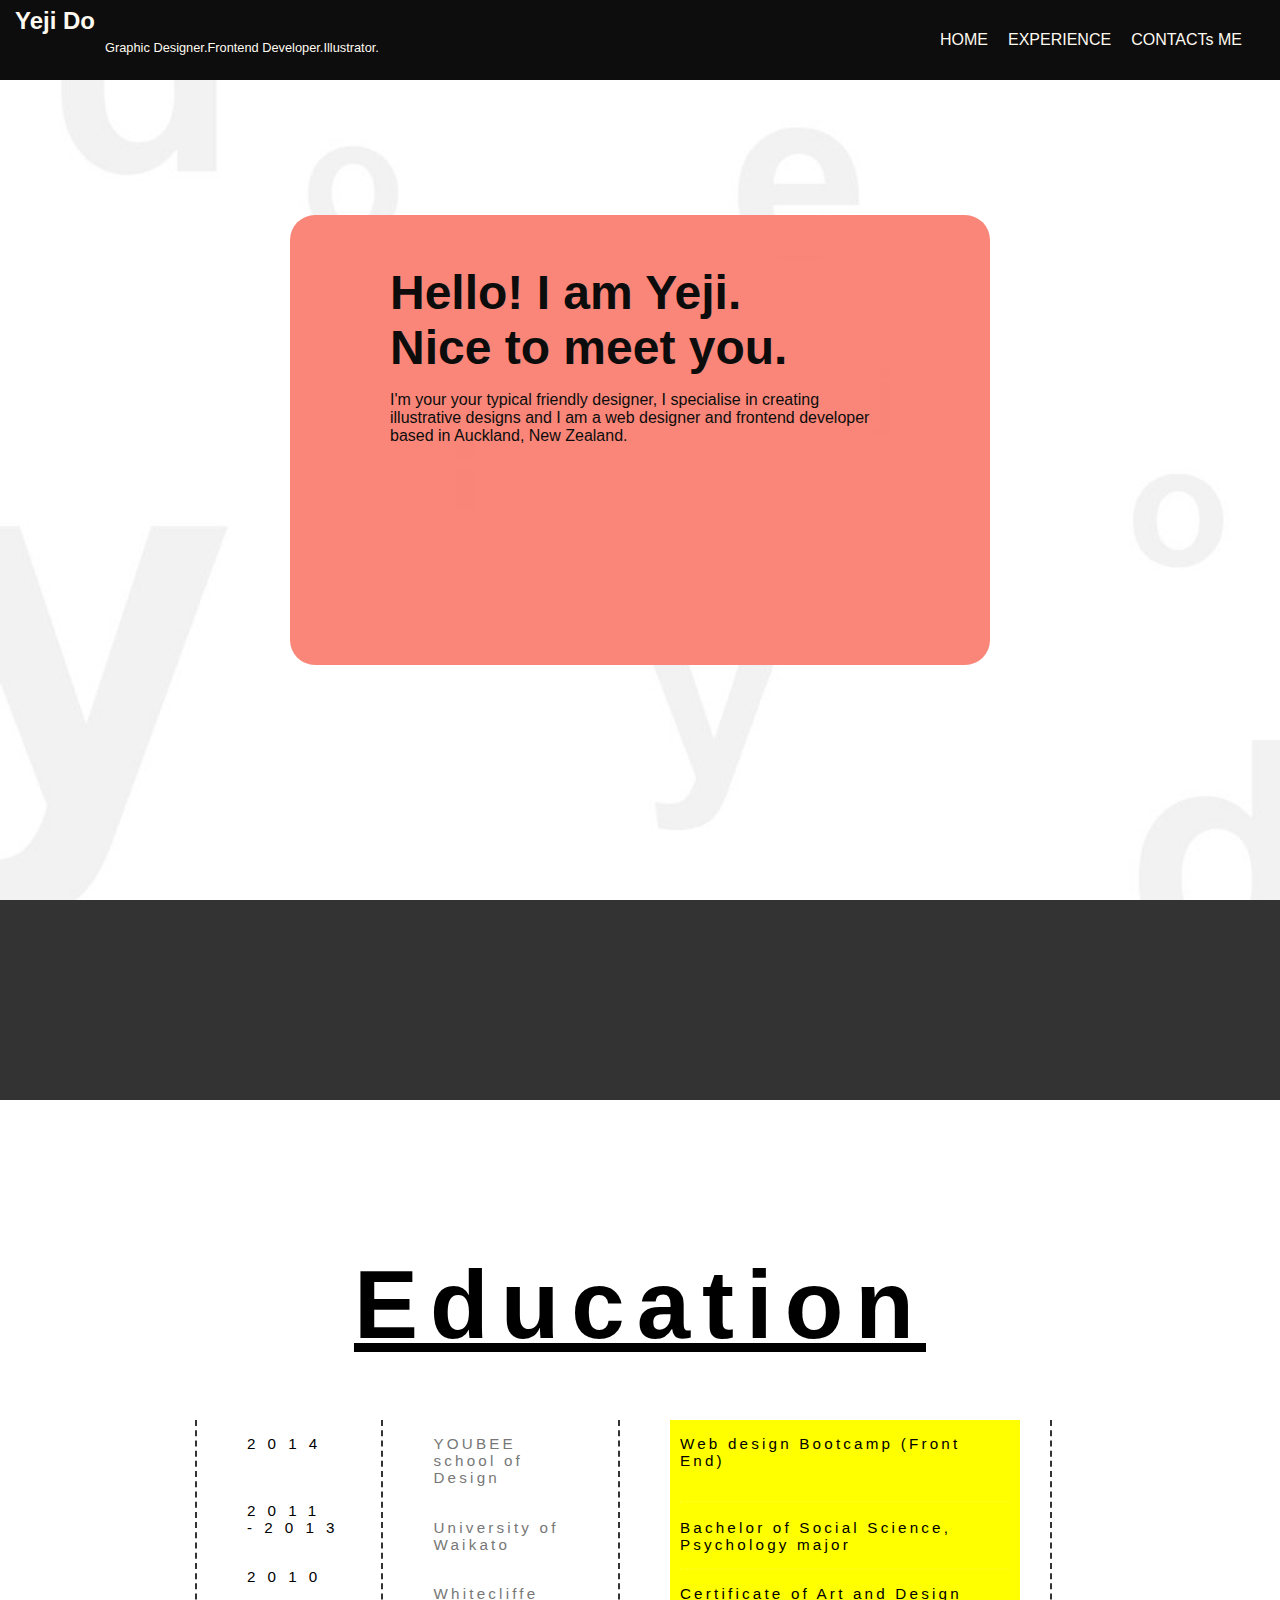
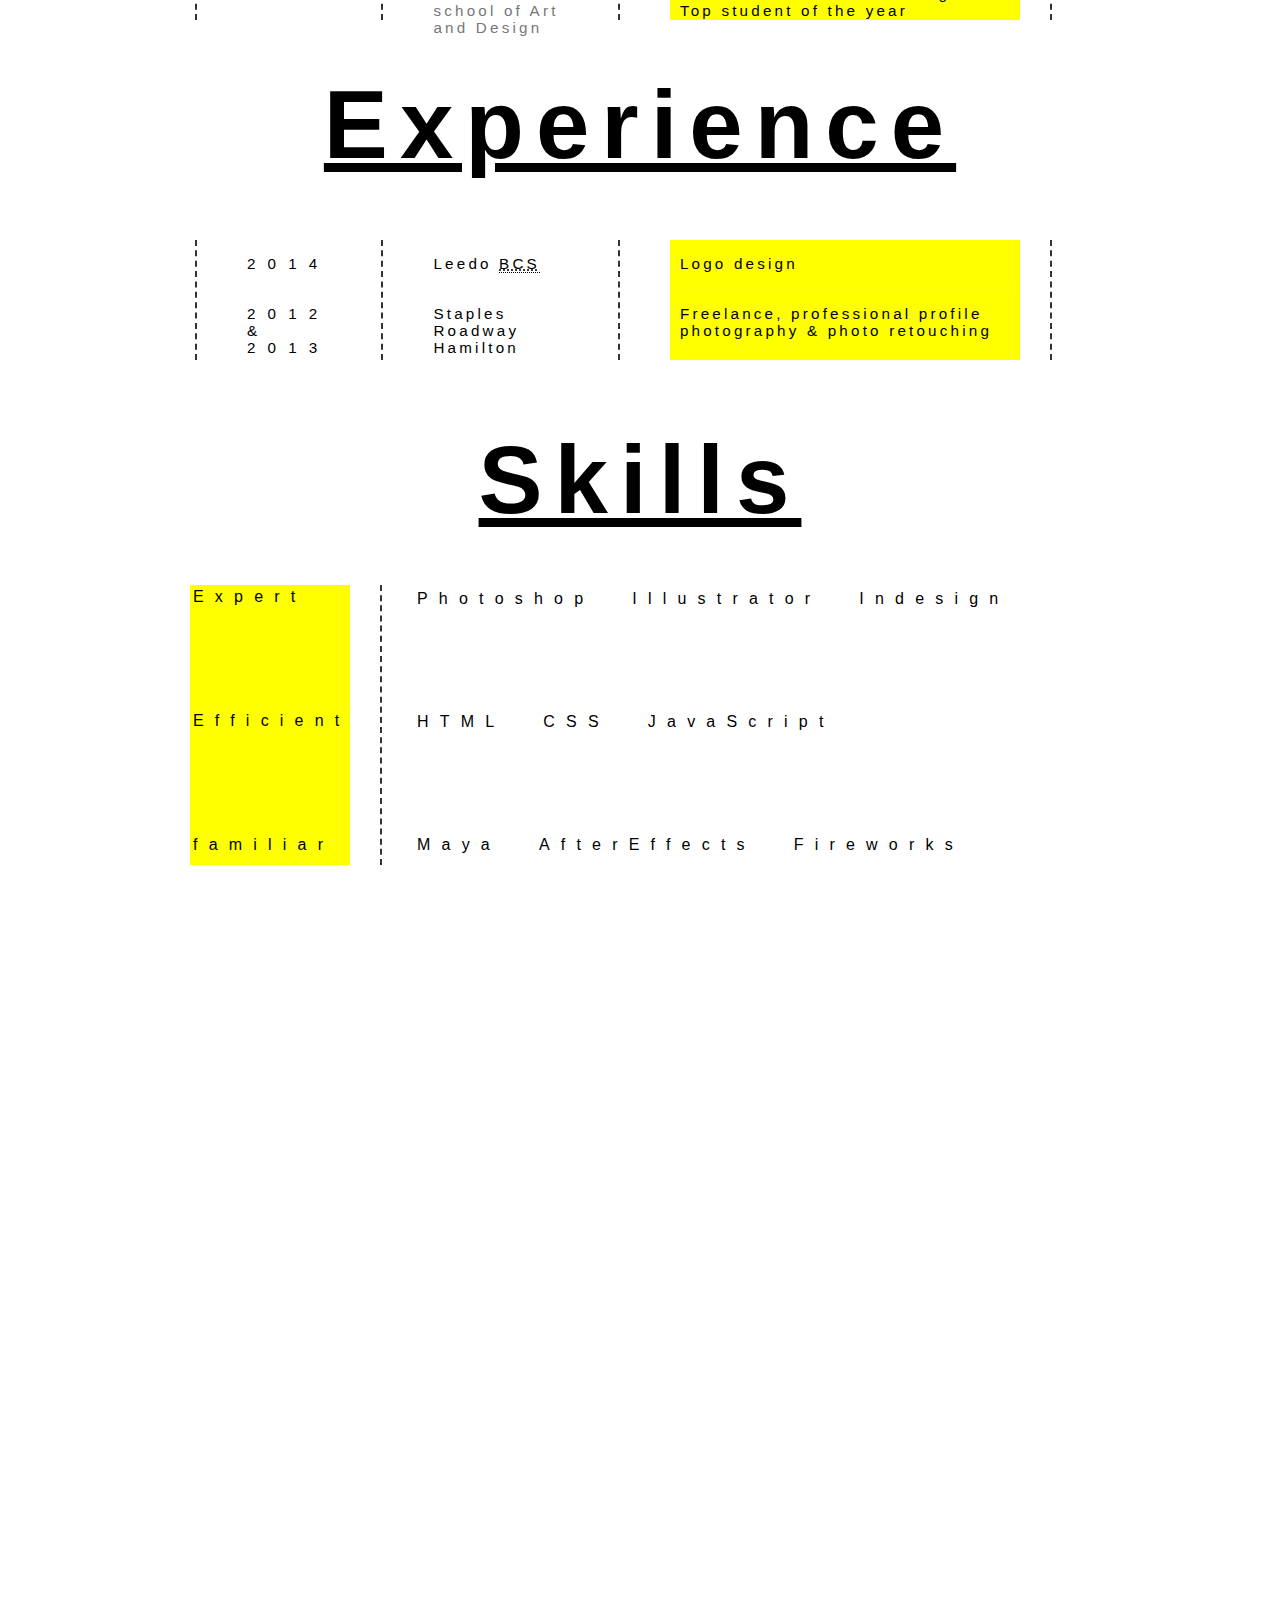
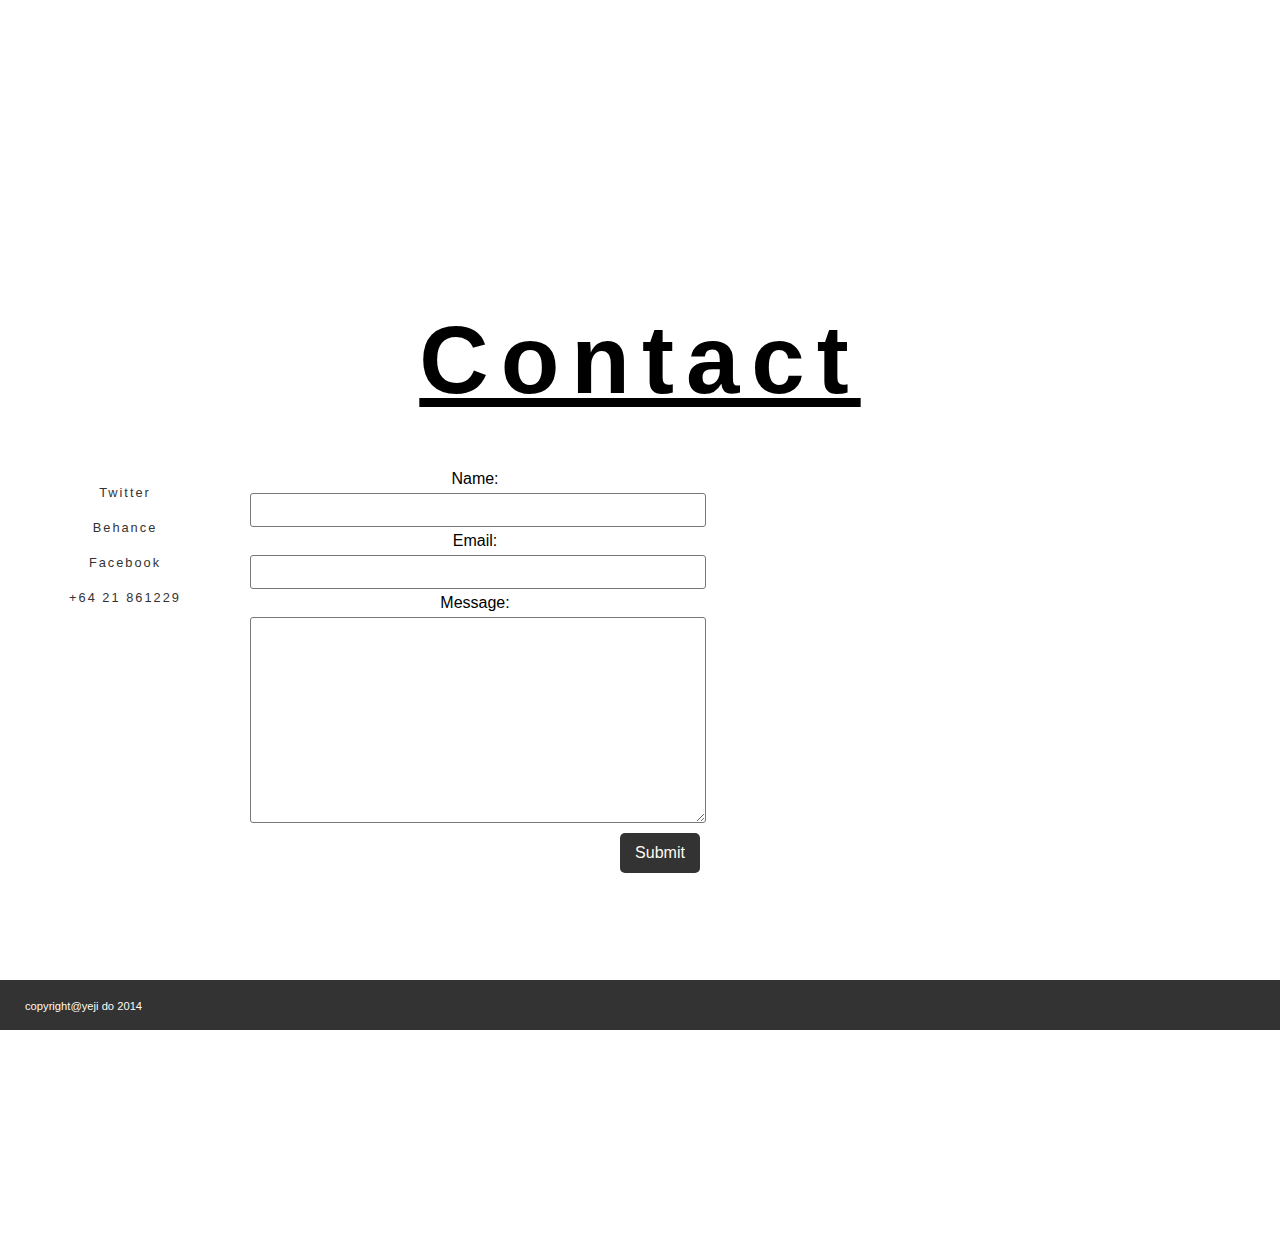
<file: index.html>
<!DOCTYPE html>
<html class="clearfix">
<head>

<title>Yeji Do Portfolio - Auckland, New Zealand</title>
<link rel="stylesheet" href="css/normalize.css">
<link rel="stylesheet" href="css/main.css">
</head>

<body>
<nav>
	
	<div class="logo-wrap">
		<h1>Yeji Do</h1>
		<p>Graphic Designer.Frontend Developer.Illustrator.</p>
	</div>

	<div class="button-wrap clearfix">
		<p><a href="#hello">HOME</a></p>
		<p><a href="#experience">EXPERIENCE</a></p>
		<p><a href="#contact"> CONTACTs ME</a></p>
		
	</div>
</nav>

<!-- Line starts- INTRODUCTION			 -->
	<div class="container">
		<section id="hello">
				<div class="hello-text-box">
					<div class="greetings">
						<h1>Hello! I am Yeji.  </h1> 
						<h1> Nice to meet you. </h1>
						
					
						<p>I'm your your typical friendly designer, I specialise in creating illustrative designs and I am a web designer and frontend developer based in Auckland, New Zealand. </p>
					</div>
				</div>
		</section>

				
			<div class="filler clearfix"> 
			</div>
<!-- Line ENDs- INTRODUCTION			 -->



<!-- Line starts- Main Body parts			 -->



			<div id="section2" class="main-body clearfix">	
				<section id="edu-and-exp">
					<div class="edu-position">	
						<h1 class="titles"><u>Education</u></h1>
												
						<div class="education-content clearfix">	
							<div class="dates-column">	
								<p>2014<br><br></p>
								<hr>
								<p>2011<br>-2013</span></p>
								<hr>
								<p>2010</p>
							</div>
							<div class="school-column">
								<p><a href="http://www.yoobee.ac.nz/web-design-front-end-bootcamp.html">YOUBEE school of Design</a></p>
								<hr>
								<p><a href="http://www.waikato.ac.nz/">University of Waikato</a></p>
								<hr>
								<p><a href="http://www.whitecliffe.ac.nz/">Whitecliffe school of Art and Design</a></p>
							</div>
							<div class="degree-column">
								<div class="col-wrap">
									<p> Web design Bootcamp (Front End)<br><br></p>
									<hr>
									<p> Bachelor of Social Science, Psychology major</p>
									<hr>
									<p> Certificate of Art and Design<br> Top student of the year</p>
								</div>
							</div>
						</div>
					
					
						<h1 class="titles"><u>Experience</u></h1>
						<div class="experience clearfix">
												
							<div class="dates-column">
								<p>2014</p>
								<hr>
								<p>2012 & 2013</p>
							</div>

							<div class="client-col">
								<p>Leedo <abbr title="Business Consulting Services">BCS</abbr></p>
								<hr>
								<p>Staples Roadway Hamilton</p>
							</div>

							<div class="job-col">
								<div class="col-wrap">
									<p>Logo design</p>
									<hr>
									<p>Freelance, professional profile photography & photo retouching</p>
								</div>
							</div>
						</div>
					</div>	
				</section>
			</div>

			<section class="skills clearfix">

				<h1 class="titles"><u>Skills</u></h1>
				<div class="skills-wrap clearfix">
					<div class="skill-levels">
						<ol>
							<li>Expert</li>
							<li>Efficient</li>
							<li>familiar</li>
						</ol>
					</div>
					
					<div class="programs">
						<div class="expert-list clearfix">
							<span>Photoshop</span>
							<span>Illustrator</span>
							<span>Indesign</span>
						</div>
						
						<div class="efficient-list clearfix">
							<span>HTML</span>
							<span>CSS</span>
							<span>JavaScript</span>
							
						</div>

						<div class="familiar-list clearfix">
							<span>Maya</span>
							<span>AfterEffects</span>
							<span>Fireworks</span>
						</div>
					</div>	
				</div>
			</section>



			<div class="filler-2 clearfix">
			</div>

			<section id="contact" class="contact">
					
					<h1 class="titles"><u>Contact</u></h1>
				
				<div class="container clearfix">
								
					<div class="social-media">
						<ul>
							<li class="twitter"><a href="http://www.twitter.com/yejido1">Twitter</a></li>
							<li class="behance"><a href="http://www.behance.com/doyeji1">Behance</a></li>
							<li class="facebook"><a href="http://www.facebook.com/yeji.do">Facebook</a></li>	
							<li><a href="tel:6421861229" class="call">+64 21 861229 </a></li>
						</ul>
					</div>
				

					<div id="contact-area">

						<form method="post" action="contactengine.php">
							<label for="Name" class="label">Name:</label>
							<input type="text" name="Name" id="Name"/>
							
							<label for="Email" class="label">Email:</label>
							<input type="text" name="Email" id="Email"  />
							
							<label for="Message" class="label">Message:</label>
							<textarea name="Message" rows="20" cols="20" id="Message"></textarea>

							<input type="submit" name="submit" value="Submit" class="submit-button" />
						</form>
					</div>
				</div>
			</section>

			
<!-- Line Ends-Main body parts			 -->



	<footer>
		<p> copyright@yeji do 2014</p>
	</footer>

	</div>
	
			
</body>
</html>
</file>
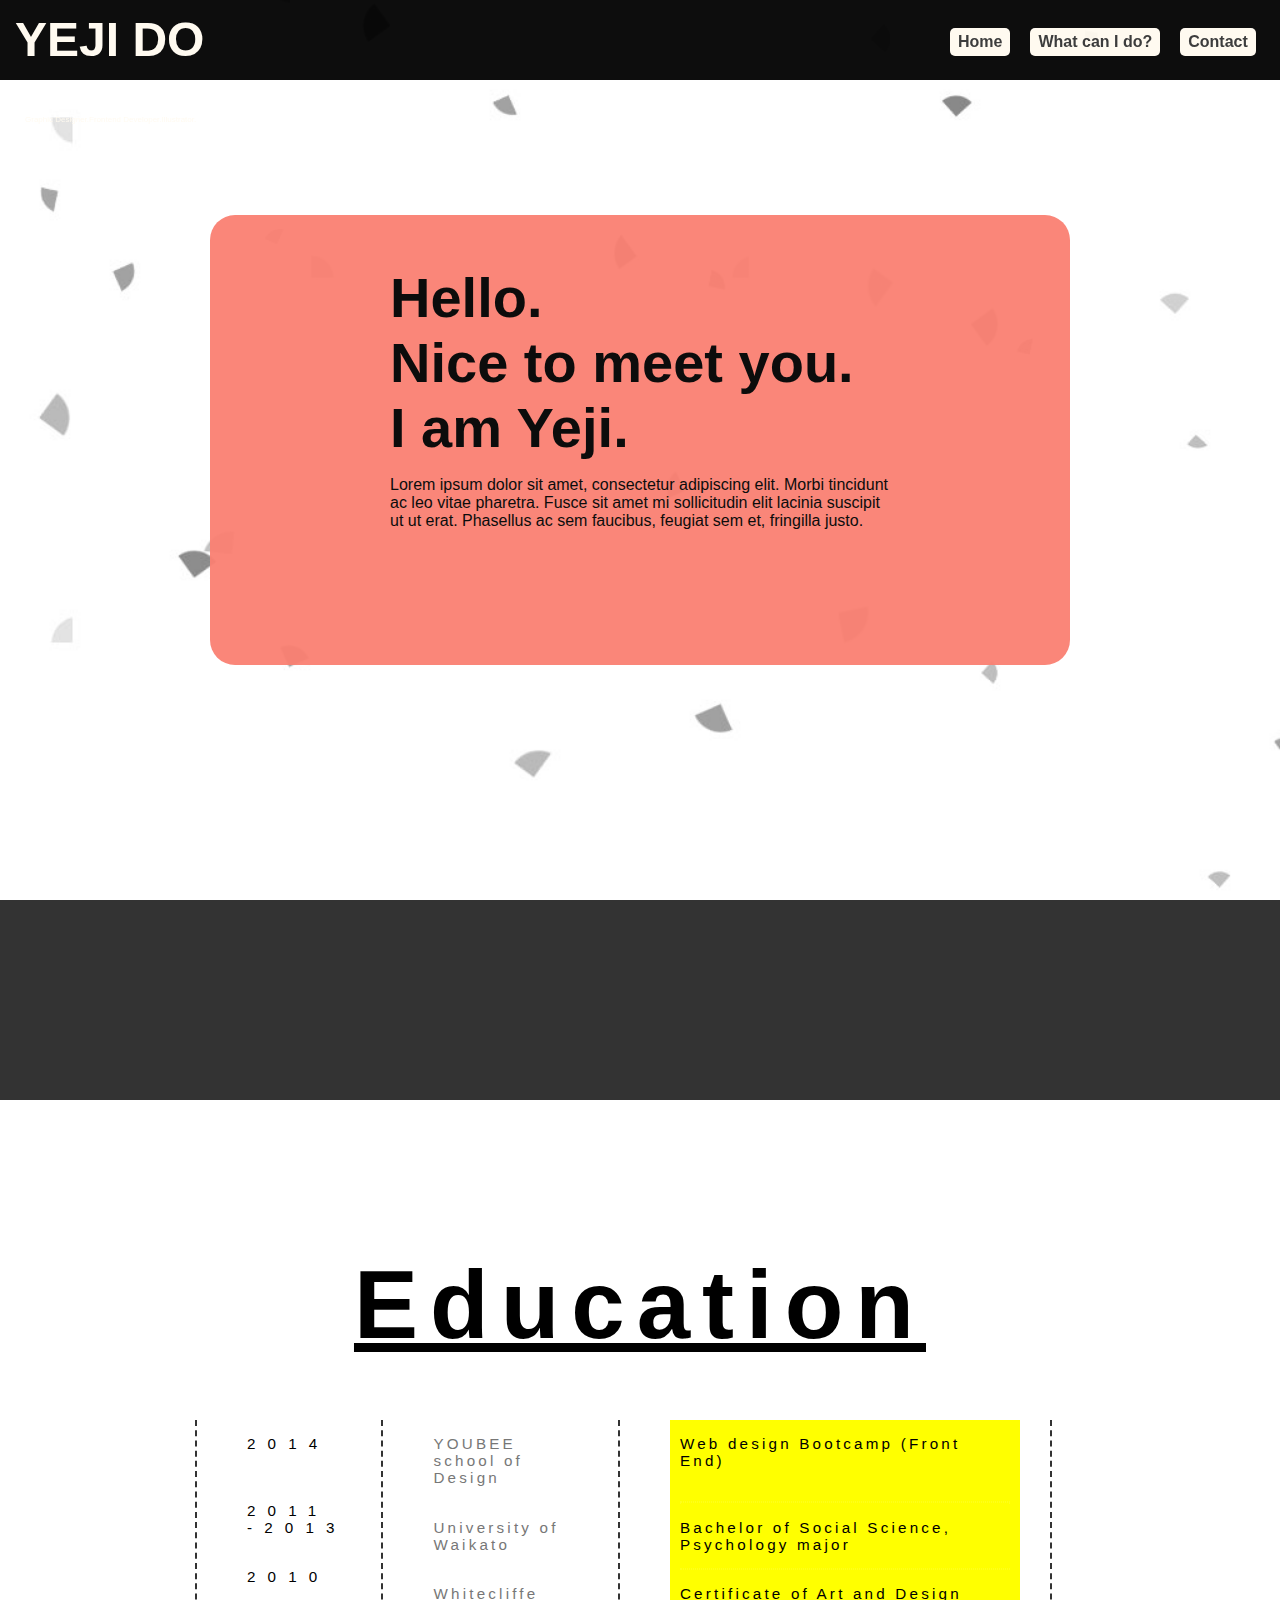
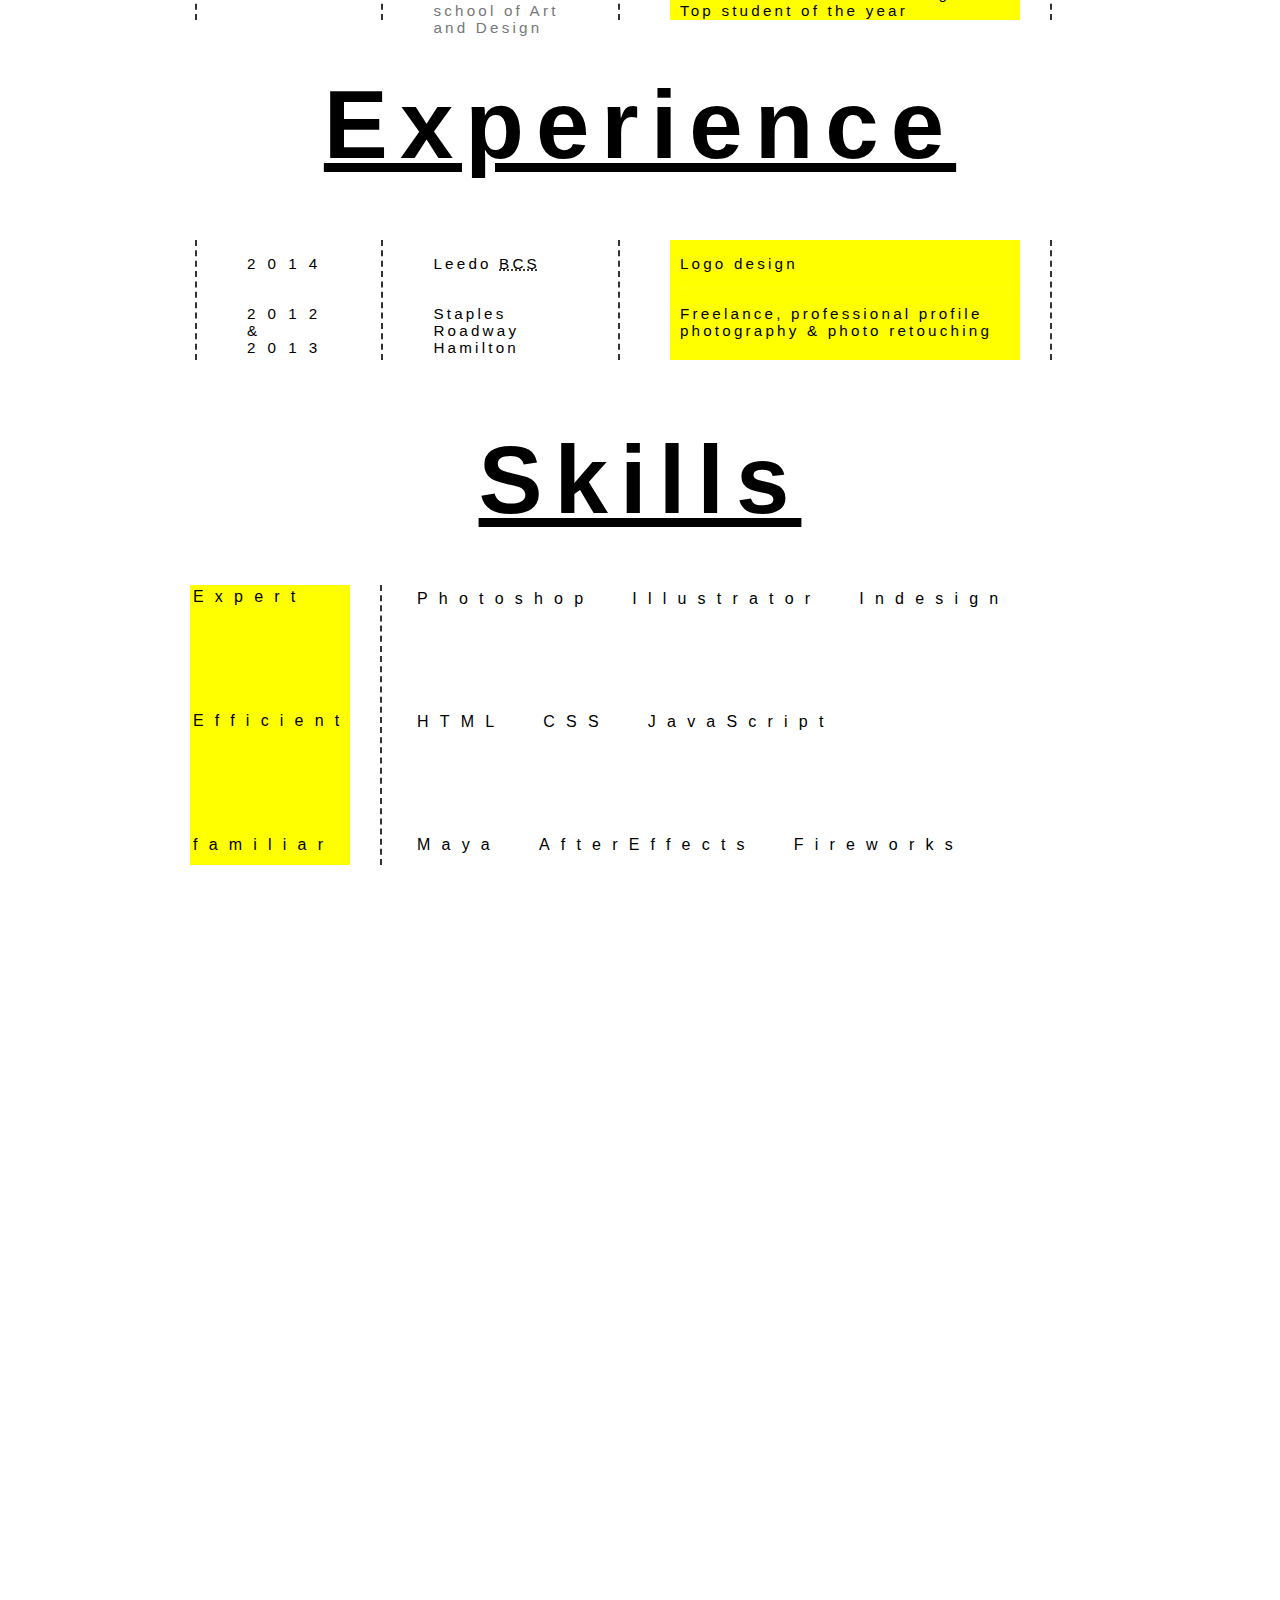
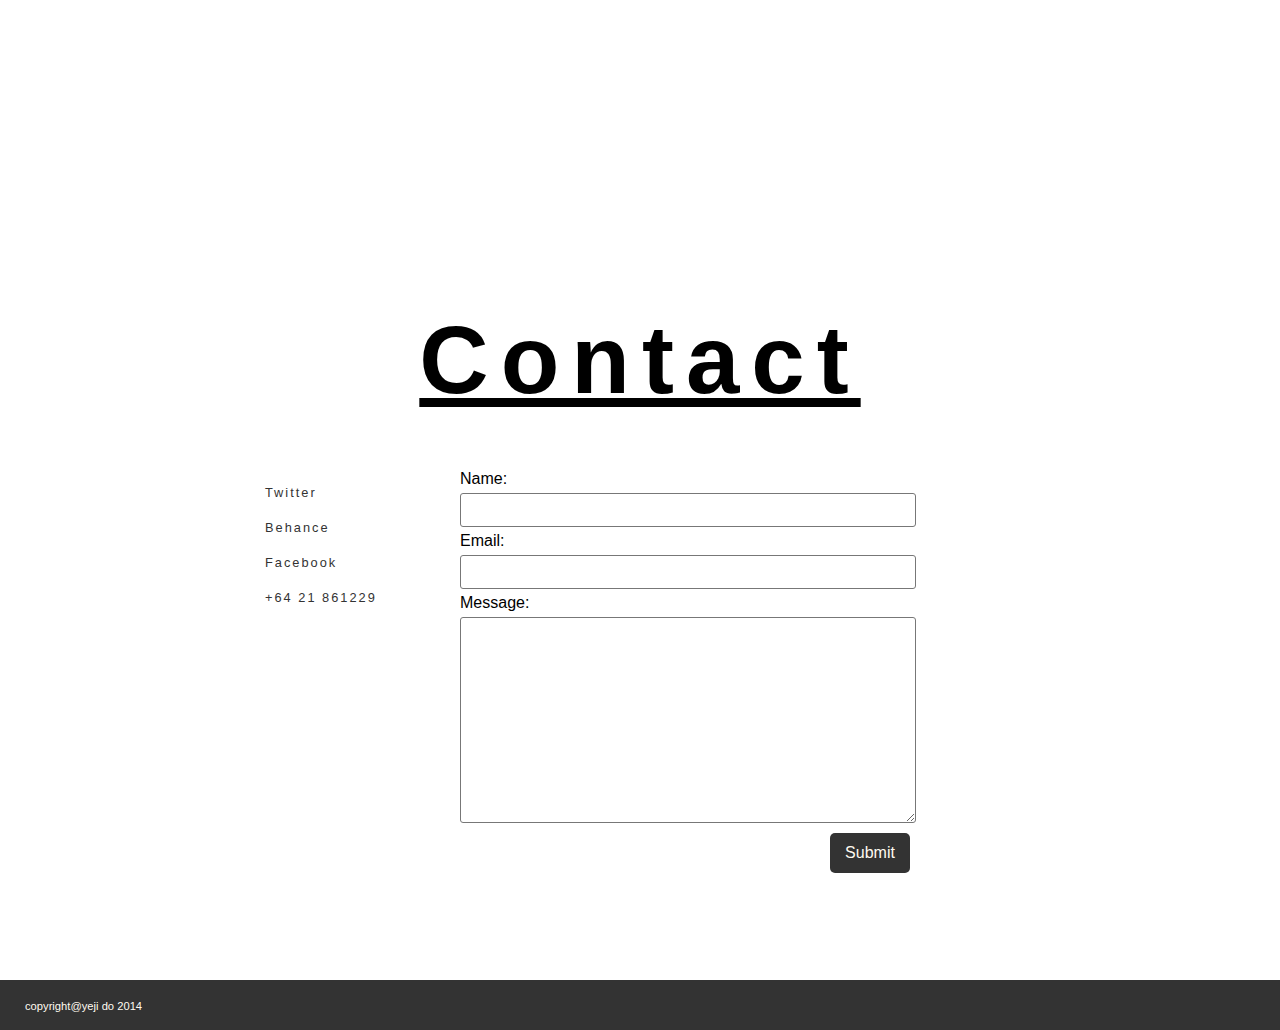
<file: float.html>
<!DOCTYPE html>
<html class="clearfix">
<head>

<title>Yeji Do Portfolio - Auckland, New Zealand</title>
<link rel="stylesheet" href="css/float.css">


</head>


<body>
		
<!-- Line starts- INTRODUCTION			 -->
	<div class="wrapper">
		<section id="hello">
				<div class="hello-text-wrap">
					<div class="greetings">
						<h1>Hello. </h1> 
						<h1> Nice to meet you. </h1>
						<h1> I am Yeji. </h1> 
					
						<p>Lorem ipsum dolor sit amet, consectetur adipiscing elit. Morbi tincidunt ac leo vitae pharetra. Fusce sit amet mi sollicitudin elit lacinia suscipit ut ut erat. Phasellus ac sem faucibus, feugiat sem et, fringilla justo.</p>
					</div>
				</div>
		</section>


			<div class="filler clearfix"> 
			</div>
<!-- Line ENDs- INTRODUCTION			 -->



<!-- Line starts- Main Body parts			 -->
			<div id="section2" class="main-body clearfix">	
				<section id="edu-and-exp">
					<div class="edu-position">	
						<h1 class="titles"><u>Education</u></h1>
												
						<div class="education-content clearfix">	
							<div class="dates-column">	
								<p>2014<br><br></p>
								<hr>
								<p>2011<br>-2013</span></p>
								<hr>
								<p>2010</p>
							</div>
							<div class="school-column">
								<p><a href="http://www.yoobee.ac.nz/web-design-front-end-bootcamp.html">YOUBEE school of Design</a></p>
								<hr>
								<p><a href="http://www.waikato.ac.nz/">University of Waikato</a></p>
								<hr>
								<p><a href="http://www.whitecliffe.ac.nz/">Whitecliffe school of Art and Design</a></p>
							</div>
							<div class="degree-column">
								<div class="col-wrap">
									<p> Web design Bootcamp (Front End)<br><br></p>
									<hr>
									<p> Bachelor of Social Science, Psychology major</p>
									<hr>
									<p> Certificate of Art and Design<br> Top student of the year</p>
								</div>
							</div>
						</div>
					
					
						<h1 class="titles"><u>Experience</u></h1>
						<div class="experience clearfix">
												
							<div class="dates-column">
								<p>2014</p>
								<hr>
								<p>2012 & 2013</p>
							</div>

							<div class="client-col">
								<p>Leedo <abbr title="Business Consulting Services">BCS</abbr></p>
								<hr>
								<p>Staples Roadway Hamilton</p>
							</div>

							<div class="job-col">
								<div class="col-wrap">
									<p>Logo design</p>
									<hr>
									<p>Freelance, professional profile photography & photo retouching</p>
								</div>
							</div>
						</div>
					</div>	
				</section>
			</div>

			<section class="skills clearfix">

				<h1 class="titles"><u>Skills</u></h1>
				<div class="skills-wrap clearfix">
					<div class="skill-levels">
						<ol>
							<li>Expert</li>
							<li>Efficient</li>
							<li>familiar</li>
						</ol>
					</div>
					
					<div class="programs">
						<div class="expert-list clearfix">
							<span>Photoshop</span>
							<span>Illustrator</span>
							<span>Indesign</span>
						</div>
						
						<div class="efficient-list clearfix">
							<span>HTML</span>
							<span>CSS</span>
							<span>JavaScript</span>
							
						</div>

						<div class="familiar-list clearfix">
							<span>Maya</span>
							<span>AfterEffects</span>
							<span>Fireworks</span>
						</div>
					</div>	
				</div>
			</section>



			<div class="filler-2 clearfix">
			</div>

			<section id="contact" class="contact">
					
					<h1 class="titles"><u>Contact</u></h1>
				
				<div class="wrapper-contact clearfix">
								
					<div class="social-media">
						<ul>
							<li class="twitter"><a href="http://www.twitter.com/yejido1">Twitter</a></li>
							<li class="behance"><a href="http://www.behance.com/doyeji1">Behance</a></li>
							<li class="facebook"><a href="http://www.facebook.com/yeji.do">Facebook</a></li>	
							<li><a href="tel:6421861229" class="call">+64 21 861229 </a></li>
						</ul>
					</div>
				

					<div id="contact-area">

						<form method="post" action="contactengine.php">
							<label for="Name" class="label">Name:</label>
							<input type="text" name="Name" id="Name"/>
							
							<label for="Email" class="label">Email:</label>
							<input type="text" name="Email" id="Email"  />
							
							<label for="Message" class="label">Message:</label>
							<textarea name="Message" rows="20" cols="20" id="Message"></textarea>

							<input type="submit" name="submit" value="Submit" class="submit-button" />
						</form>
					</div>
				</div>
			</section>

			
<!-- Line Ends-Main body parts			 -->

		<nav>
			
			<div class="logo-wrap">
				<h1 class="logo">YEJI DO</h1>
				<p>Graphic Designer.Frontend Developer.Illustrator.</p>
			</div>

			<div class="button-wrap clearfix">
				<p class="grow"><a href="#hello">Home</a></p>
				<p class="grow"><a href="#section2">What can I do?</a></p>
				<p class="grow"><a href="#contact"> Contact</a></p>
				
			</div>
		</nav>

	<footer>
		<p> copyright@yeji do 2014</p>
	</footer>

	</div>
	
			
</body>
</html>
</file>
<file: css/main.css>
/*GENERAL STUFF*/
* {font-family: 'Helvetica',sans-serif;}

html, 
body,
section, 
.wrapper
{	margin: 0; 
	padding: 0; 
	height: 100%;
	width: 100%;
	min-width: 750px;
	
}

ul, a, li {
	list-style: none;
	text-decoration: none;
	padding: 0;
	margin: 0;
}

hr {
	border: dotted 0.111em #fff;
	opacity: 0.1;
}
}
div { margin: 0; 
	padding: 0;
}

div.container {
	width: 100%;
	height: 100%;
	min-height: 768px;
}

.skills .titles,
.titles
 {
	/*Titles of page*/
	font-size: 6em;
	font-family: Helvetica, sans-serif;
	font-weight: bold;
	margin: 0;
	margin-bottom: 50px; 	
	padding: 0;
	letter-spacing: 0.125em;
	
}

html {
	background: url('../img/bg.jpg') no-repeat center center fixed;
-moz-background-size: cover;
-webkit-background-size: cover;
-o-background-size: cover;
background-size: cover;
}


.filler { 
	margin: 0;
	width: 100%; height: 200px; 
	background: #333;

	
	}

div.filler-2 { 
	margin: 0;
	width: 100%; 
	height: 500px; 
	background: url('../img/bg-contact.jpg') no-repeat center center fixed;
-moz-background-size: cover;
-webkit-background-size: cover;
-o-background-size: cover;
background-size: cover;
	}


/*NAVIGATION*/

nav {
	position: fixed;
	background: #000;
	width: 100%;
	height: 80px; 
	text-align: center;
	top:0;
	opacity: 0.95;
	z-index: 999;

}

div.logo-wrap { 
	width: 50%;	
	height: 60px;
	float: left;
}

div.logo-wrap > h1 {
	display: inline-block;
	float: left;
	color: floralwhite;
	font-family: Helvetica, sans-serif;
	font-size: 1.5em;
	margin-top: 7px; 
	margin-left: 15px;
}

div.logo-wrap > p {
	font-family: Helvetica, sans-serif;
	font-weight: lighter;
	font-size: 0.8em;
	color: floralwhite;
	margin: 40px 0 0 10px;
	float: left;
}

/*Navigation button*/

div.button-wrap {
	width: 350px;
	height: 60px;
	float: right;
	
}

div.button-wrap p {
	display: inline-block;
	float: left;
	padding: 15px 10px;
}

div.button-wrap a{ 

	color: floralwhite;
}

/*nav .button-wrap a:visited {
	color: #af84ff;

}*/

nav .button-wrap a:hover, 
nav .button-wrap a:focus, 
nav .button-wrap a:active {
  background-color: #af84ff;
  color: #555;
}


/*contents- INTRODuCTION*/

div#hello {
background: url('../img/bg-contact.jpg') no-repeat center center scroll;
-moz-background-size: cover;
-webkit-background-size: cover;
-o-background-size: cover;
background-size: cover;
height: 100%;
}


div.hello-text-box {
	position: absolute;
	top: 50%;
	left: 50%;
	width: 700px;
	height: 450px;
	margin: 0 auto;
	margin-left: -350px;
	margin-top: -235px;
	background: salmon;
	border-radius: 25px;
	opacity: 0.95;

}

.hello-text-box p,
.hello-text-box h1 {
	font-family: sans-serif;
}
.hello-text-box .greetings {
 width: 500px;
 height: 200px;
 margin: auto;
 margin-top: 50px;
}

.hello-text-box h1 {
	font-size: 3em;
	margin: 0;
}



/*main body*/

.main-body {
  width: 100%;
  height: 75%;
  margin: 100px auto; 
}


section#edu-and-exp h1 {
	margin-bottom:  60px;
}

.edu-position {
	text-align: center;
	width: 950px;
	height: 700px;
	margin: 150px auto;
}

.education-content, 
.experience {
	text-align: left;
	margin: 0;
	
	}

.education-content {
	margin-bottom: 50px;
}
section#edu-and-exp p {
	font-size: 0.95em;

}
/*Content- EDUCATION*/

div.school-column a {
	color: #777;
}

div.school-column a:hover,
div.school-column a:focus,
div.school-column a:active {
	color: #af84ff;
}

div.school-column a:visited {
	color: #db7971;
}


.education-content div,
.experience div {
	margin: 0;
	display: inline-block;
	vertical-align: top;
	border-left: 2px dashed #333;
	height: 200px;
	padding-left: 50px;
	margin-left: 30px;
	letter-spacing: 0.2em;
}

.experience div { height: 120px;}

.dates-column { width: 100px;}
.dates-column p { letter-spacing: 0.8em}
div.dates-column span {margin-left: 3px;}

.school-column,
.client-col { width: 150px;}

.degree-column,
.job-col {
	border-right:2px dashed #333;
	width: 350px;
	padding-right: 30px;
}

div.col-wrap {
	background-color: yellow;
	border: none;
	margin: 0;
	padding: 0 10px;
	height: 100%;
}

/*CONTENT - SKILL SET*/

section.skills {
	text-align: center;
	letter-spacing: 0.7em;
}


.skill-levels {
	display: inline-block;	
	float: left;		
	width: 160px; 
	height: 280px;
	margin-right: 15px;
	background: yellow;
}

.skill-levels ol,
.skill-levels li{

	margin: 0;
	padding: 0;
}

.skill-levels li {
	float: left;
	margin-bottom: 100px;
	padding: 3px;
	/*background: salmon;*/
	
}

.expert-list,
.efficient-list,
.familiar-list {
	margin-left: 30px;
	margin-bottom: 95px;
	letter-spacing: ;
}

.programs span {
	float: left;
	margin-right: 28px; 
	padding: 5px;
}

.programs {
	display: inline-block;
	float: left;
	margin-left: 15px;			
	width: 680px; 
	height: 280px;
	border-left: 2px dashed #333;
	/*background: yellow;*/
}

.skills-wrap {
	
	width: 900px;
	margin: auto;
}

.skills img {
	width: 500px;
	height: 350px;
}





/*CONTACT PAGE*/

section#contact {
	width: 100%;
	height: 75%;
	padding-top: 80px;
	text-align: center;
	background: white;
}

.wrapper-contact {
	text-align: left;
	width: 860px;
	margin: auto;
}

.social-media {
	width: 150px;
	height: 150px;
	float: left;
	letter-spacing: 2px;
	font-family: sans-serif;
	font-size: 0.8em;
	margin-left: 50px;
	
}


#contact-area {
	float: left;
	width: 450px;
	background: white;
	border-radius: 5px;
	margin-left: 50px
}






/********
CONTACT FORM
************/



.label {
	margin-bottom: 5px;
	margin-top: 5px;
}

label, input, textarea {
	display: block;
	width: 100%;
}


label {
	font-family: sans-serif;
}

input, textarea { 
	
	height: 30px;
	border: solid 0.1em #777;
	border-radius: 3px;
}


textarea {
	height: 200px;
}

.submit-button {
	width: 80px;
	height: 40px;
	background-color: #333;
	border: none;
	border-radius: 5px;

	color: floralwhite;
	font-size: 1em;
	margin: 10px 0 0 0;
	float: right;
}

.submit-button:hover,
.submit-button:focus,
.submit-button:active {

	background-color: #af84ff;
	color: #777;
}

/*SOCIAL LINKS*/


div.social-media li {
	display: block;
	margin: 20px 0;
}

div.social-media a {
	color: #333;
	padding: 5px;
}

div.social-media a:visited {
	color: #777 ;
}

div.social-media a:hover, 
div.social-media a:focus, 
div.social-media a:active {
  
  color: #555;
}

div.social-media .call { 
	line-height: 1em;
}

/*FOOTER*/

footer {
	display: block;
	width: 100%;
	height: 50px;
	background: #333;
	clear: both;
	}

footer p {
	display: inline-block;
	color: floralwhite;
	margin-top: 20px;
	margin-left: 25px;
	font: 0.7em sans-serif;
}



/* clearfix */

.clearfix:before,
.clearfix:after {
	content: "";
	display: block;
}

.clearfix:after {
	clear: both;
	}
</file>
<file: css/float.css>
/*GENERAL STUFF*/
* {font-family: sans-serif;}

html, 
body,
section, 
.wrapper
{	margin: 0; 
	padding: 0; 
	height: 100%;
	width: 100%;
	min-width: 750px;
	
}

ul, a, li {
	list-style: none;
	text-decoration: none;
	padding: 0;
	margin: 0;
}

hr {
	border: dotted 0.111em #fff;
	opacity: 0.1;
}
}
div { margin: 0; 
	padding: 0;
}

.skills .titles,
.titles
 {
	/*Titles of page*/
	font-size: 6em;
	font-family: Helvetica, sans-serif;
	font-weight: bold;
	margin: 0;
	margin-bottom: 50px; 	
	padding: 0;
	letter-spacing: 0.125em;
	
}

html {
	background: url('../img/bg.jpg') no-repeat center center fixed;
-moz-background-size: cover;
-webkit-background-size: cover;
-o-background-size: cover;
background-size: cover;
}


.filler { 
	margin: 0;
	width: 100%; height: 200px; 
	
/*	border-top: 2px dashed #777; 
	border-bottom: 2px dashed #777; */
	background: #333;

	
	}

div.filler-2 { 
	margin: 0;
	width: 100%; 
	height: 500px; 
	background: url('../img/bg-contact.jpg') no-repeat center center fixed;
-moz-background-size: cover;
-webkit-background-size: cover;
-o-background-size: cover;
background-size: cover;
	}


/*NAVIGATION*/

nav {
	position: fixed;
	background: #000;
	width: 100%;
	height: 80px; 
	text-align: center;
	top:0;
	opacity: 0.95;

}

.logo-wrap { 
	width: 350px;
	height: 60px;
	margin-left: 15px;
	margin-top: 5px;
	float: left;
}

nav .logo {
	display: inline-block;
	float: left;
	color: floralwhite;
	font-family: Impact, sans-serif;
	font-size: 3em;
	margin-top: 7px 
}

nav .logo-wrap p {
	font-family: sans-serif;
	font-weight: lighter;
	font-size: 0.5em;
	color: floralwhite;
	margin: 48px 0 0 10px;
	float: left;
}

/*Navigation button*/

.button-wrap {
	width: 330px;
	height: 60px;
	float: right;
	
}

nav h1 { padding: 0; margin: 0; }

nav .button-wrap .grow a { 
	display: inline-block;
	float: left;
	margin-right:20px;
	margin-top: 12px;
	display: inline-block;
	padding: 5px 8px;
	border-radius: 5px;
	color: #333;
	background: floralwhite;
	font-family: sans-serif;
	font-weight: bold;
}

nav .button-wrap a:visited {
	
	

}

nav .button-wrap a:hover, 
nav .button-wrap a:focus, 
nav .button-wrap a:active {
  background-color: #af84ff;
  color: #555;
}


/*contents- INTRODuCTION*/

#hello {
background: url('../img/bg-contact.jpg') no-repeat center center scroll;
-moz-background-size: cover;
-webkit-background-size: cover;
-o-background-size: cover;
background-size: cover;
height: 100%;
}


.hello-text-wrap {
	position: absolute;
	top: 50%;
	left: 50%;
	width: 860px;
	height: 450px;
	margin: 0 auto;
	margin-left: -430px;
	margin-top: -235px;
	background: salmon;
	border-radius: 25px;

	opacity: 0.95;

}

.hello-text-wrap p,
.hello-text-wrap h1 {
	font-family: sans-serif;
}
.hello-text-wrap .greetings {
 width: 500px;
 height: 200px;
 margin: auto;
 margin-top: 50px;
}

.hello-text-wrap h1 {
	font-size: 3.5em;
	margin: 0;
}



/*main body*/


.main-body {
  width: 100%;
  height: 75%;
  margin: 100px auto; 
}


section#edu-and-exp h1 {
	margin-bottom:  60px;
}

.edu-position {
	text-align: center;
	width: 950px;
	height: 700px;
	margin: 150px auto;
}

.education-content, 
.experience {
	text-align: left;
	margin: 0;
	
	}

.education-content {
	margin-bottom: 50px;
}
section#edu-and-exp p {
	font-size: 0.95em;

}
/*Content- EDUCATION*/

div.school-column a {
	color: #777;
}

div.school-column a:hover,
div.school-column a:focus,
div.school-column a:active {
	color: #af84ff;
}

div.school-column a:visited {
	color: #db7971;
}


.education-content div,
.experience div {
	margin: 0;
	display: inline-block;
	vertical-align: top;
	border-left: 2px dashed #333;
	height: 200px;
	padding-left: 50px;
	margin-left: 30px;
	letter-spacing: 0.2em;
}
.experience div { height: 120px;}

.dates-column { width: 100px;}
.dates-column p { letter-spacing: 0.8em}
div.dates-column span {margin-left: 3px;}

.school-column,
.client-col { width: 150px;}

.degree-column,
.job-col {
	border-right:2px dashed #333;
	width: 350px;
	padding-right: 30px;
}

div.col-wrap {
	background-color: yellow;
	border: none;
	margin: 0;
	padding: 0 10px;
	height: 100%;
}

/*CONTENT - SKILL SET*/

section.skills {
	text-align: center;
	letter-spacing: 0.7em;
}


.skill-levels {
	display: inline-block;	
	float: left;		
	width: 160px; 
	height: 280px;
	margin-right: 15px;
	background: yellow;
}

.skill-levels ol,
.skill-levels li{

	margin: 0;
	padding: 0;
}

.skill-levels li {
	float: left;
	margin-bottom: 100px;
	padding: 3px;
	/*background: salmon;*/
	
}

.expert-list,
.efficient-list,
.familiar-list {
	margin-left: 30px;
	margin-bottom: 95px;
	letter-spacing: ;
}

.programs span {
	float: left;
	margin-right: 28px; 
	padding: 5px;
}

.programs {
	display: inline-block;
	float: left;
	margin-left: 15px;			
	width: 680px; 
	height: 280px;
	border-left: 2px dashed #333;
	/*background: yellow;*/
}

.skills-wrap {
	
	width: 900px;
	margin: auto;
}







.skills img {
	width: 500px;
	height: 350px;
}





/*CONTACT PAGE*/

section#contact {
	width: 100%;
	height: 75%;
	padding-top: 80px;
	text-align: center;
	background: white;
	/*	background: url('../img/dica.jpg') no-repeat center center fixed;
-moz-background-size: cover;
-webkit-background-size: cover;
-o-background-size: cover;
background-size: cover;*/
}

.wrapper-contact {
	text-align: left;
	width: 860px;
	margin: auto;
}

.social-media {
	width: 150px;
	height: 150px;
	float: left;
	letter-spacing: 2px;
	font-family: sans-serif;
	font-size: 0.8em;
	margin-left: 50px;
	
}


#contact-area {
	float: left;
	width: 450px;
	background: white;
	border-radius: 5px;
	margin-left: 50px
}






/********
CONTACT FORM
************/



.label {
	margin-bottom: 5px;
	margin-top: 5px;
}
label, input, textarea {

	display: block;
	width: 100%;
}


label {
	font-family: sans-serif;

}

input, textarea { 
	
	height: 30px;
	border: solid 0.1em #777;
	border-radius: 3px;
}


textarea {
	height: 200px;
}

.submit-button {
	width: 80px;
	height: 40px;
	background-color: #333;
	border: none;
	border-radius: 5px;

	color: floralwhite;
	font-size: 1em;
	margin: 10px 0 0 0;
	float: right;
}

.submit-button:hover,
.submit-button:focus,
.submit-button:active {

	background-color: #af84ff;
	color: #777;
}

/*SOCIAL LINKS*/


div.social-media li {
	display: block;
	margin: 20px 0;
}

div.social-media a {
	color: #333;
	padding: 5px;
}

div.social-media a:visited {
	color: #777 ;
}

div.social-media a:hover, 
div.social-media a:focus, 
div.social-media a:active {
  
  color: #555;
}

div.social-media .call { 
	line-height: 1em;
}

/*FOOTER*/

footer {
	display: block;
	width: 100%;
	height: 50px;
	background: #333;
	clear: both;
	}

footer p {
	display: inline-block;
	color: floralwhite;
	margin-top: 20px;
	margin-left: 25px;
	font: 0.7em sans-serif;
}



/* clearfix */

.clearfix:before,
.clearfix:after {
	content: "";
	display: block;
}

.clearfix:after {
	clear: both;
	}
</file>
